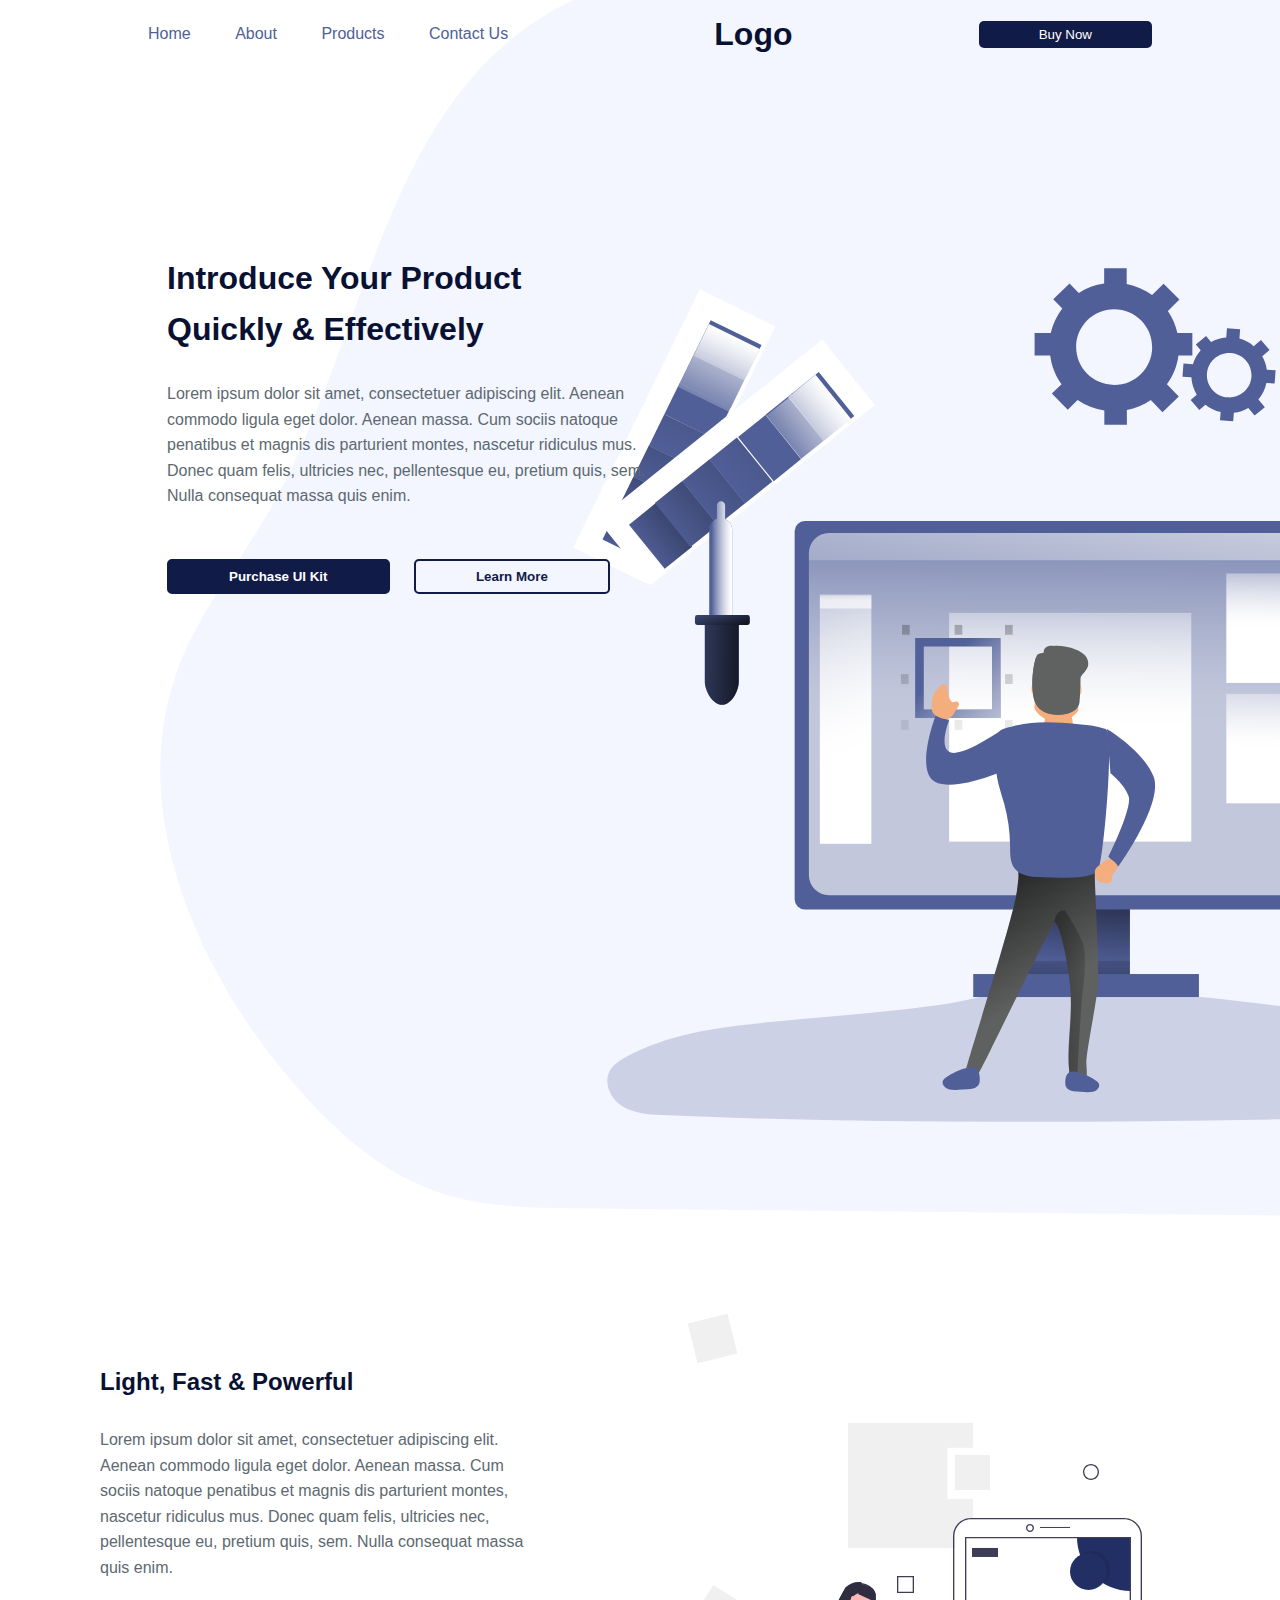
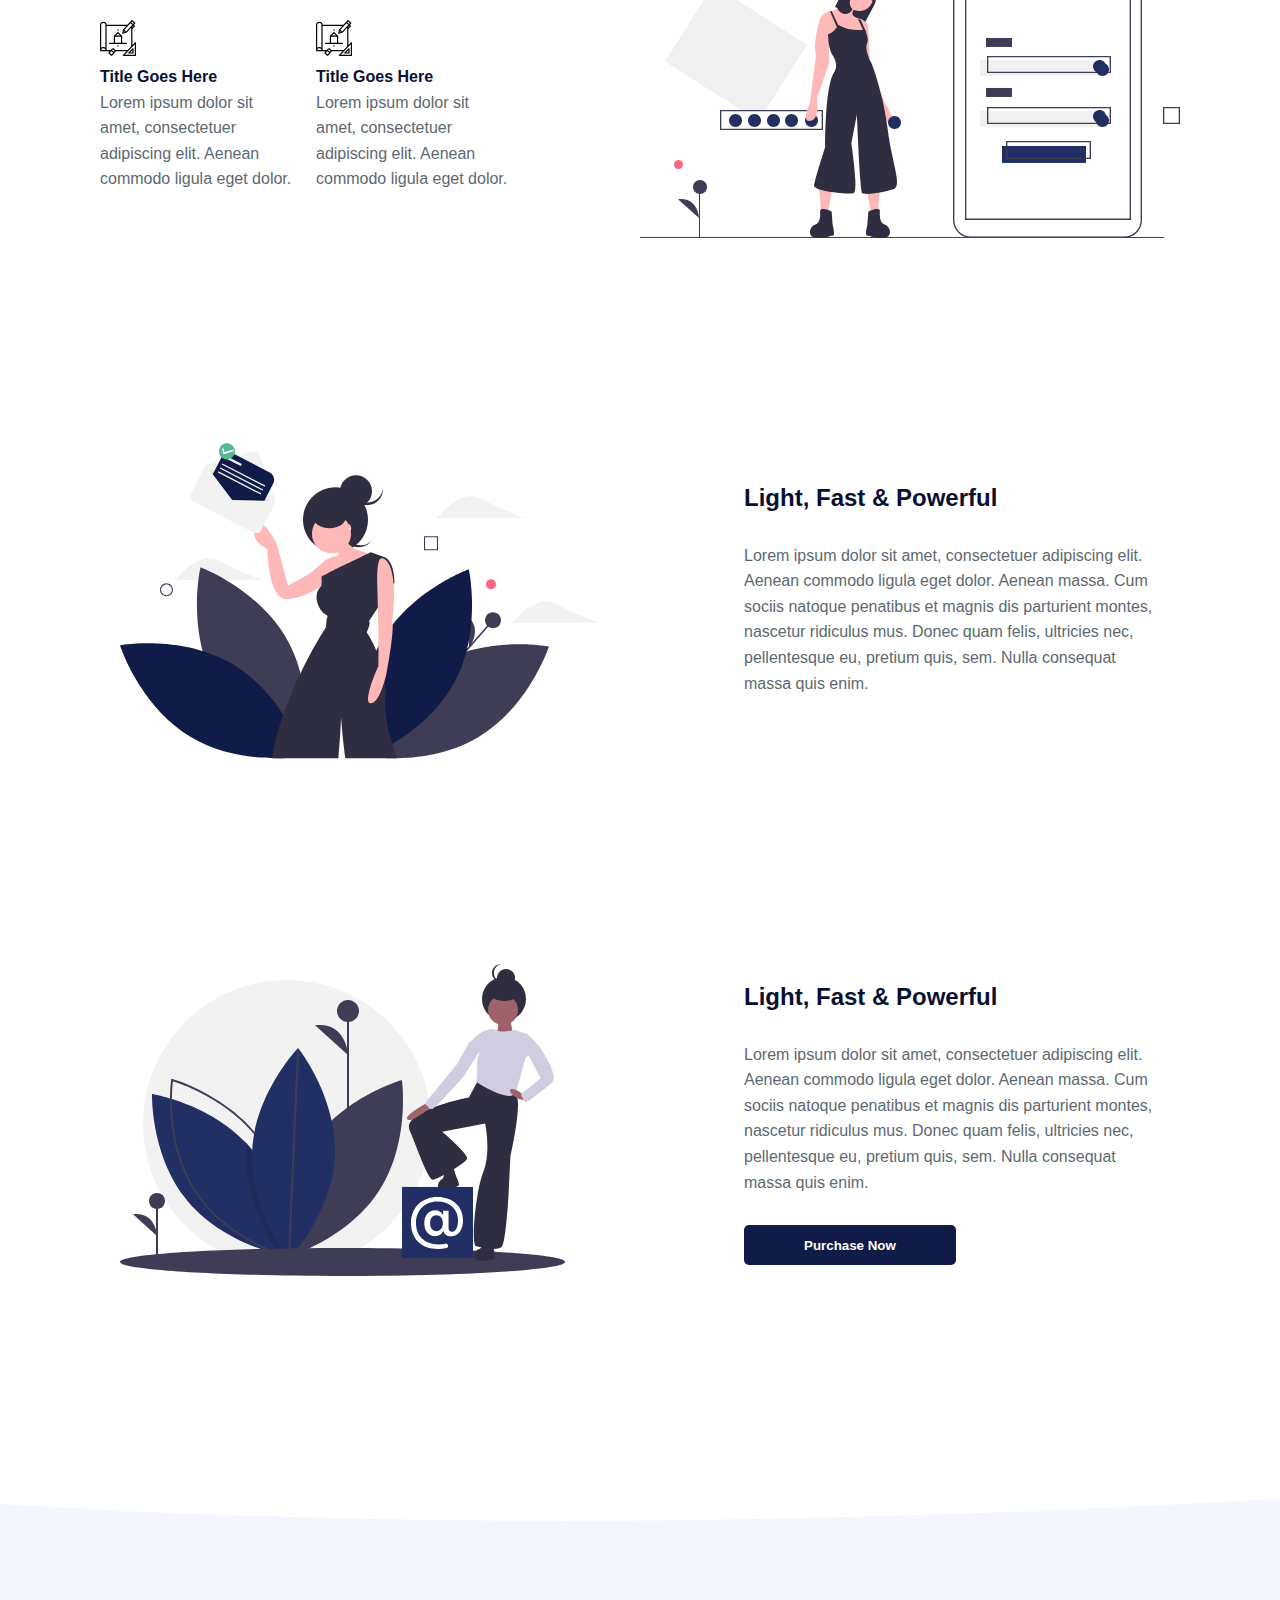
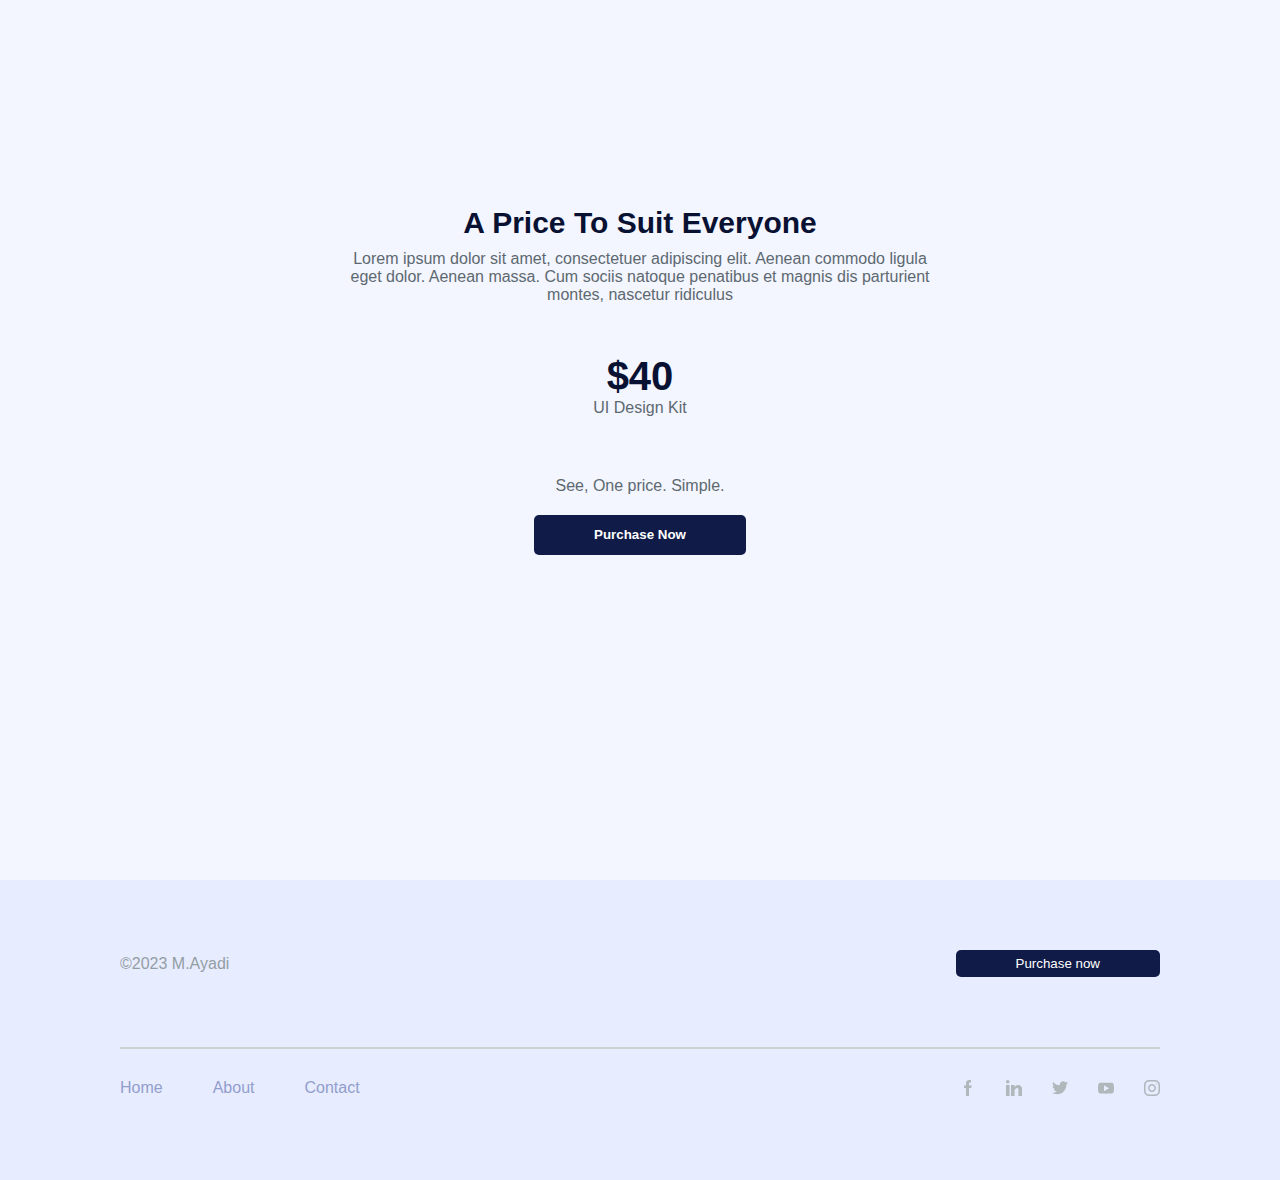
<file: index.html>
<!DOCTYPE html>
<html lang="en">
<head>
    <meta charset="UTF-8">
    <meta name="viewport" content="width=device-width, initial-scale=1.0">
    <title>EcoTech</title>
    <link rel="stylesheet" href="css/style.css">
</head>
<body>
    <header class="header">
        <nav class="nav">
            <ul>
                <li><a href="index.html" class="link">Home</a></li>
                <li><a href="about.html" class="link">About</a></li>
                <li><a href="products.html" class="link">Products</a></li>
                <li><a href="contact.html" class="link">Contact Us</a></li>
            </ul>
            <h1>Logo</h1>
            <button type="button">Buy Now</button>
        </nav>
    </header>
    <section >
        <div class="home-text">
            <h1>Introduce Your Product <br> Quickly & Effectively</h1>
            <br>
            <p>
                Lorem ipsum dolor sit amet, consectetuer adipiscing elit. Aenean commodo
                ligula eget dolor. Aenean massa. Cum sociis natoque penatibus et magnis
                dis parturient montes, nascetur ridiculus 
                mus. Donec quam felis, ultricies nec, pellentesque eu, pretium quis, sem.
                Nulla consequat massa quis enim.
            </p>
            <div class="home-btns">
                <button type="button" class="home-btn1">Purchase UI Kit</button>
                <button type="button" class="home-btn2">Learn More</button>
            </div>
        </div>
    </section>
    <div class="center">
        <div class="right center-text">
            <h2>Light, Fast & Powerful</h2>
            <br>
            <p>
                Lorem ipsum dolor sit amet, consectetuer adipiscing elit. Aenean commodo
                ligula eget dolor. Aenean massa. Cum sociis natoque penatibus et magnis
                dis parturient montes, nascetur ridiculus 
                mus. Donec quam felis, ultricies nec, pellentesque eu, pretium quis, sem.
                Nulla consequat massa quis enim.
            </p>
            <div class="sub-text">
                <div>
                <img src="assets/Combined Shape.svg" alt="icon">
                <h4>Title Goes Here</h4>
                <p>Lorem ipsum dolor sit amet, consectetuer adipiscing elit. Aenean commodo ligula eget dolor. </p>
                </div>
                <div>
                <img src="assets/Combined Shape.svg" alt="icon">
                <h4>Title Goes Here</h4>
                <p>Lorem ipsum dolor sit amet, consectetuer adipiscing elit. Aenean commodo ligula eget dolor. </p>
                </div>
            </div>
        </div>
        <div class="left">
            <img src="assets/undraw_mobile_login_ikmv.svg" alt="img">
        </div>
    </div>
    <div class="sub-section">
        <div class="img">
            <img src="assets/undraw_happy_news_hxmt.svg" alt="img">
        </div>
        <div class="paragraph right center-text">
            <h2>Light, Fast & Powerful</h2>
            <br>
            <p>
                Lorem ipsum dolor sit amet, consectetuer adipiscing elit. Aenean commodo
                ligula eget dolor. Aenean massa. Cum sociis natoque penatibus et magnis
                dis parturient montes, nascetur ridiculus 
                mus. Donec quam felis, ultricies nec, pellentesque eu, pretium quis, sem.
                Nulla consequat massa quis enim.
            </p>
        </div>
    </div>
    <div class="sub-section">
        <div class="img">
            <img src="assets/undraw_mention_6k5d.svg" alt="img">
        </div>
        <div class="paragraph right center-text">
            <h2>Light, Fast & Powerful</h2>
            <br>
            <p>
                Lorem ipsum dolor sit amet, consectetuer adipiscing elit. Aenean commodo
                ligula eget dolor. Aenean massa. Cum sociis natoque penatibus et magnis
                dis parturient montes, nascetur ridiculus 
                mus. Donec quam felis, ultricies nec, pellentesque eu, pretium quis, sem.
                Nulla consequat massa quis enim.
            </p>
            <button class="pr-btn">Purchase Now</button>
        </div>
    </div>
    <div class="pricing">
        <div class="content">
            <h4>A Price To Suit Everyone</h4>
            <p>
                Lorem ipsum dolor sit amet, consectetuer adipiscing elit. Aenean commodo ligula
                eget dolor. Aenean massa. Cum sociis natoque penatibus et magnis dis parturient
                montes, nascetur ridiculus
            </p>
            <div class="price">
                <strong>$40</strong>
                <p>UI Design Kit</p>
            </div>
            <p>See, One price. Simple.</p>
            <button class="pr-btn">Purchase Now</button>
        </div>
    </div>
    <footer class="footer">
        <div class="footer-container">
            <p>&copy;2023 M.Ayadi</p>
            <button class="ftr-btn">Purchase now</button>
        </div>
        <div class="hrl"></div>
        <div class="ftr-sub">
            <ul>
                <li><a href="#">Home</a></li>
                <li><a href="about.html">About</a></li>
                <li><a href="#">Contact</a></li>
            </ul>
            <div class="ftr-icons">
                <img src="assets/fb-icon.svg" alt="fb-icon">
                <img src="assets/linkden.svg" alt="linkden">
                <img src="assets/twitter.svg" alt="twitter">
                <img src="assets/ytb.svg" alt="yt">
                <img src="assets/Instagram.svg" alt="insta">
            </div>
        </div>
    </footer>

</body>
</html>
</file>
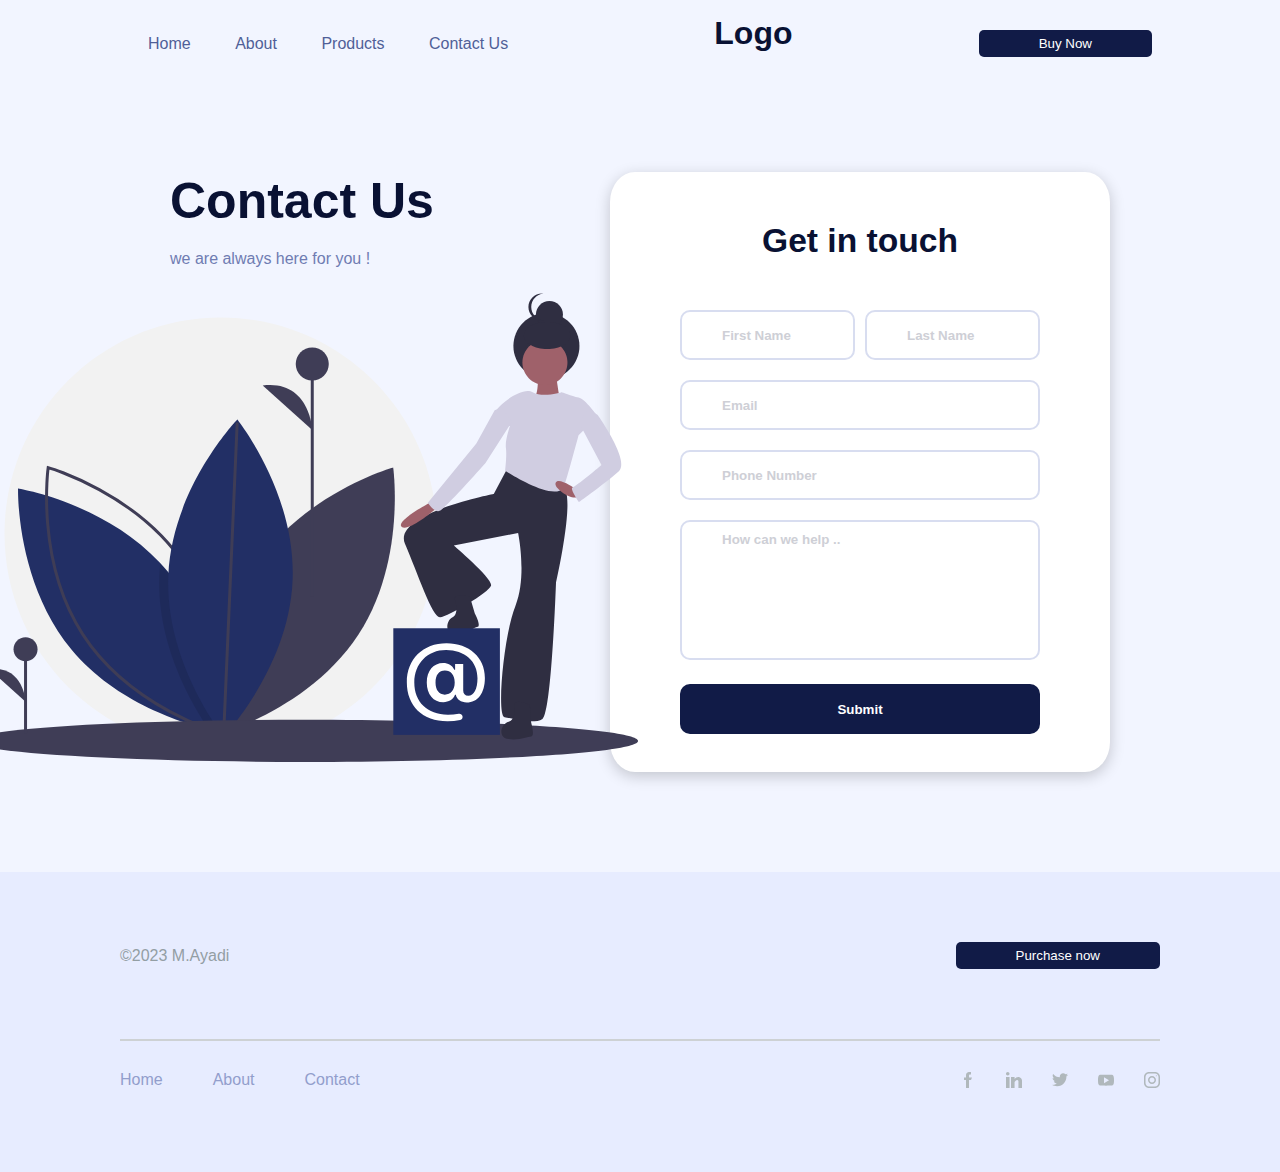
<file: contact.html>
<!DOCTYPE html>
<html lang="en">
<head>
    <meta charset="UTF-8">
    <meta name="viewport" content="width=device-width, initial-scale=1.0">
    <title>Contact Us</title>
    <link rel="stylesheet" href="css/contact.css">
    <link rel="stylesheet" href="css/about.css">
</head>
<body>
    <header class="header">
        <nav class="nav">
            <ul>
                <li><a href="index.html" class="link">Home</a></li>
                <li><a href="about.html" class="link">About</a></li>
                <li><a href="products.html" class="link">Products</a></li>
                <li><a href="contact.html" class="link">Contact Us</a></li>
            </ul>
            <h1>Logo</h1>
            <button type="button">Buy Now</button>
        </nav>
    </header>
    <div class="contact-main">
        <div class="left">
            <div class="left-paragraph">
                <h1>Contact Us</h1>
                <p>
                    we are always here for you !
                </p>
            </div>
            <div class="left-image">
                <img src="assets/undraw_mention_6k5d.svg" alt="main-image">
            </div>
        </div>
        <div class="formule">
            <form>
                <h2>Get in touch</h2>
                <div class="name">
                    <input class="fname" type="text" placeholder="First Name">
                    <input class="fname" type="text" placeholder="Last Name">
                </div>
                <div>
                    <input type="email" placeholder="Email">
                </div>
                <div>
                    <input type="text" placeholder="Phone Number">
                </div>
                <div>
                    <textarea type="text" placeholder="How can we help .."></textarea>
                </div>
                <div>
                    <button type="submit">Submit</button>
                </div>
            </form>
        </div>
    </div>
    <footer class="footer">
        <div class="footer-container">
            <p>&copy;2023 M.Ayadi</p>
            <button class="ftr-btn">Purchase now</button>
        </div>
        <div class="hrl"></div>
        <div class="ftr-sub">
            <ul>
                <li><a href="#">Home</a></li>
                <li><a href="about.html">About</a></li>
                <li><a href="#">Contact</a></li>
            </ul>
            <div class="ftr-icons">
                <img src="assets/fb-icon.svg" alt="fb-icon">
                <img src="assets/linkden.svg" alt="linkden">
                <img src="assets/twitter.svg" alt="twitter">
                <img src="assets/ytb.svg" alt="yt">
                <img src="assets/Instagram.svg" alt="insta">
            </div>
        </div>
    </footer>
</body>
</html>
</file>
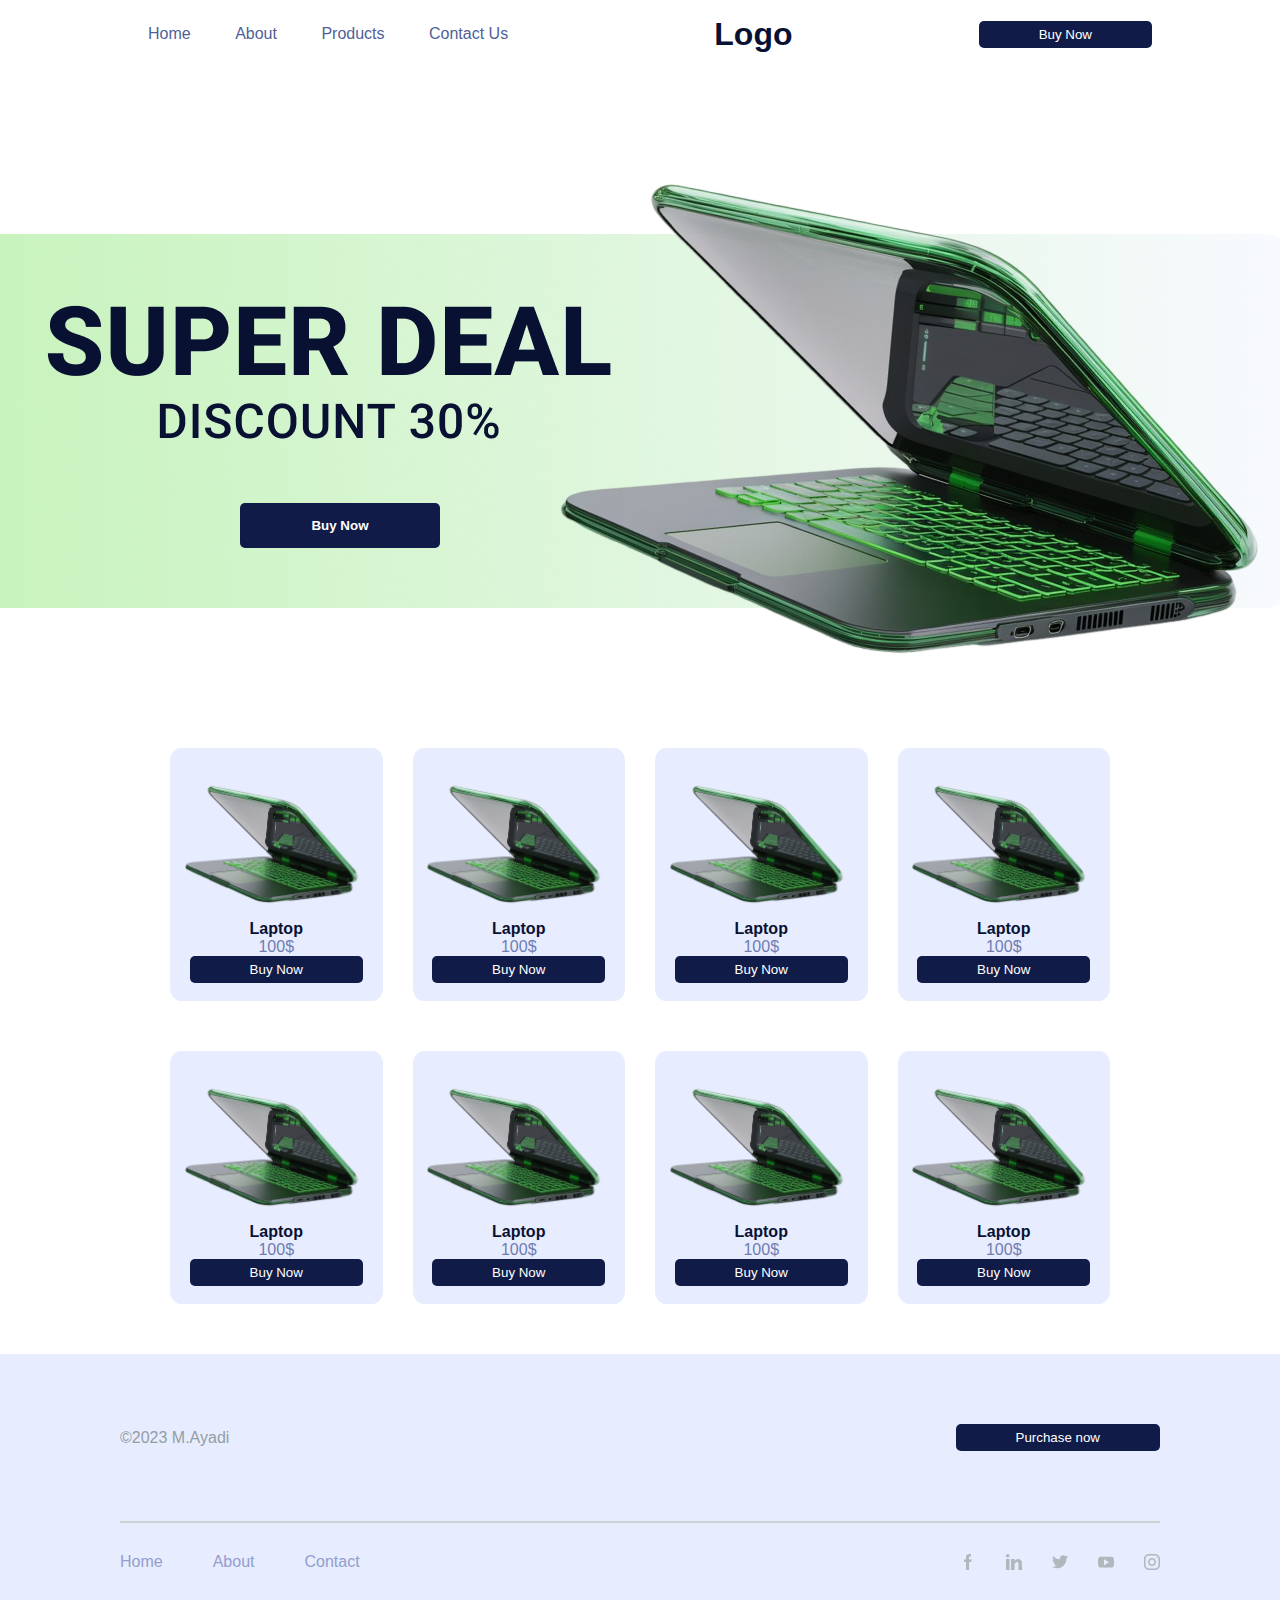
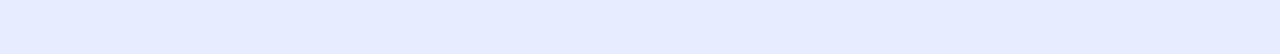
<file: products.html>
<!DOCTYPE html>
<html lang="en">
<head>
    <meta charset="UTF-8">
    <meta name="viewport" content="width=device-width, initial-scale=1.0">
    <title>Products</title>
    <link rel="stylesheet" href="css/about.css">
    <link rel="stylesheet" href="css/products.css">
</head>
<body>
    <header class="header">
        <nav class="nav">
            <ul>
                <li><a href="index.html" class="link">Home</a></li>
                <li><a href="about.html" class="link">About</a></li>
                <li><a href="products.html" class="link">Products</a></li>
                <li><a href="contact.html" class="link">Contact Us</a></li>
            </ul>
            <h1>Logo</h1>
            <button type="button">Buy Now</button>
        </nav>
    </header>
    <main>
        <img src="assets/home.png" alt="home">
        <button type="button">Buy Now</button>
    </main>
    <div class="products prdct">
        <div class="child">
            <div class="img">
                <img src="assets/product.png" alt="product">
            </div>
            <div class="product-info">
                <h4>Laptop</h4>
                <p>100$</p>
            </div>
            <div>
                <button>Buy Now</button>
            </div>
        </div>
        <div class="child">
            <div class="img">
                <img src="assets/product.png" alt="product">
            </div>
            <div class="product-info">
                <h4>Laptop</h4>
                <p>100$</p>
            </div>
            <div>
                <button>Buy Now</button>
            </div>
        </div>
        <div class="child">
            <div class="img">
                <img src="assets/product.png" alt="product">
            </div>
            <div class="product-info">
                <h4>Laptop</h4>
                <p>100$</p>
            </div>
            <div>
                <button>Buy Now</button>
            </div>
        </div>
        <div class="child">
            <div class="img">
                <img src="assets/product.png" alt="product">
            </div>
            <div class="product-info">
                <h4>Laptop</h4>
                <p>100$</p>
            </div>
            <div>
                <button>Buy Now</button>
            </div>
        </div>
    </div>
    <div class="products">
        <div class="child">
            <div class="img">
                <img src="assets/product.png" alt="product">
            </div>
            <div class="product-info">
                <h4>Laptop</h4>
                <p>100$</p>
            </div>
            <div>
                <button>Buy Now</button>
            </div>
        </div>
        <div class="child">
            <div class="img">
                <img src="assets/product.png" alt="product">
            </div>
            <div class="product-info">
                <h4>Laptop</h4>
                <p>100$</p>
            </div>
            <div>
                <button>Buy Now</button>
            </div>
        </div>
        <div class="child">
            <div class="img">
                <img src="assets/product.png" alt="product">
            </div>
            <div class="product-info">
                <h4>Laptop</h4>
                <p>100$</p>
            </div>
            <div>
                <button>Buy Now</button>
            </div>
        </div>
        <div class="child">
            <div class="img">
                <img src="assets/product.png" alt="product">
            </div>
            <div class="product-info">
                <h4>Laptop</h4>
                <p>100$</p>
            </div>
            <div>
                <button>Buy Now</button>
            </div>
        </div>
    </div>
    <footer class="footer">
        <div class="footer-container">
            <p>&copy;2023 M.Ayadi</p>
            <button class="ftr-btn">Purchase now</button>
        </div>
        <div class="hrl"></div>
        <div class="ftr-sub">
            <ul>
                <li><a href="#">Home</a></li>
                <li><a href="about.html">About</a></li>
                <li><a href="#">Contact</a></li>
            </ul>
            <div class="ftr-icons">
                <img src="assets/fb-icon.svg" alt="fb-icon">
                <img src="assets/linkden.svg" alt="linkden">
                <img src="assets/twitter.svg" alt="twitter">
                <img src="assets/ytb.svg" alt="yt">
                <img src="assets/Instagram.svg" alt="insta">
            </div>
        </div>
    </footer>
</body>
</html>
</file>
<file: css/style.css>
*{
    padding: 0px;
    margin: 0px;
    box-sizing: border-box;
    font-family: 'Roboto', sans-serif;
}
body {
    background-image: url(../assets/designer_1.svg);
    background-repeat: no-repeat;
    background-position-x: right;
    background-size: 1120px;
}


.header {
    width: 100%;
    background-color: transparent;
}

nav{
    display: flex;
    justify-content: space-between;
    align-items: center;
    padding-top: 15px;
    padding-left: 10%;
    padding-right: 10%;
    background-color: transparent;
}

nav ul li {
    display: inline-block;
    list-style-type: none;
    padding: 10px 20px;
}
nav ul li a{
    color: #505F98;
    text-decoration: none;
}
nav ul li a:hover{
    color: #161e3e;
    text-decoration: underline;
}

button {
    border: none;
    background-color:#111B47 ;
    color: white;
    border-radius: 5px;
    padding: 6px 60px;
}
button:hover {
    transform: scale(1.05);
    cursor: pointer;
}

section {
    margin-left: 67px;
}

section .home-text {
    max-width: 40%;
    width: auto;
    height: 800px;
    margin: 100px;
    margin-top: 200px;
    line-height: 1.6;
}
.center-text {
    max-width: 40%;
    line-height: 1.6;
}
.home-btns{
    margin-top: 50px;
    height: 45px;
}

.home-btns button{
    height: 35px;
    width: 200;
    margin-right: 20px;
    font-weight: bold;
}
.home-btn2 {
    border: 2px solid #111B47;
    background-color: transparent ;
    color: #111B47;
    border-radius: 5px;
    padding: 6px 60px;
}
.home-btn1 {
    border: 2px solid #111B47;
}

.center {
    margin-top: 260px;
    padding: 0px 100px;
    display: flex;
    justify-content: space-between;
    align-items: center;
}


.sub-text {
    display: flex;
    margin-top: 40px;
    justify-content: space-between;
}

.sub-text div {
    margin-right: 20px;
}

p {
    color: #5D6970;
}

h1, h2, h3, h4{
    color: #091133;
}

.sub-section {
    display: flex;
    justify-content: space-between;
    align-items: center;
    margin: 200px 120px;
}

.sub-section .img {
    width: 50%;
}
.sub-section .paragraph {
    width: 50%;
}

.sub-section p {
    margin-bottom: 30px;
}

.pr-btn {
    height: 40px;
    font-weight: bold;
}

.pricing {
    position: relative;
    background-image: url(../assets/Slice-2.svg);
    background-size: cover;
    background-position: center;
    width: 100%;
    height: 1000px;
    display: flex;
    justify-content: center;
    align-items: center;
    text-align: center;
}

.pricing .content {
    position: absolute;
    display: flex;
    flex-direction: column;
    align-items: center;
    text-align: center;
    color: #091133;
}

.pricing strong {
    font-size: 40px;
    font-weight: 600;
    margin-bottom: 10px;
}

.pricing h4 {
    font-size: 30px;
    font-weight: 600;
    margin-bottom: 10px;
}

.pricing p {
    max-width: 600px;
    margin-bottom: 20px;
    color: #5D6970;
}

.price {
    margin-top: 30px;
    margin-bottom: 40px;
}

.footer {
    height: 300px;
    width: 100%;
    background-color: #E7ECFF;
    align-items: center;
}

.footer-container {
    display: flex;
    justify-content: space-between;
    align-items: center;
    align-content: center;
    width: 100%;
    padding: 70px 120px;
}

.ftr-sub {
    display: flex;
    justify-content: space-between;
    align-items: center;
    padding: 70px 120px 20px 120px;
    margin-top: -40px;
}

footer ul {
    display: flex;
    justify-content: space-between;
    align-items: center;
    list-style: none;
}

footer ul li a{
    text-decoration: none;
    margin-right: 50px;
    color: #929ECC;
}

.footer-container p {
    color: #939EA4;
    font-weight: normal;
}

.hrl {
    border-top: solid 2px #CDD1D4;
    margin: 0px 120px;
}

.ftr-icons {
    display: flex;
    gap: 30px;
}
</file>
<file: css/contact.css>
body {
    background-color: #F2F5FF;
}

.contact-main {
    display: flex;
    justify-content: space-between;
    margin: 100px 170px;
    position: relative;
}

.left {
    width: 50%;
}

form {
    justify-content: center;
    background-color: white;
    padding: 50px 70px;
    height: 600px;
    width: 500px;
    border-radius: 5%;
    text-align: center;
    box-shadow: 0px 4px 15px rgba(0, 0, 0, 0.2);
}

h2 {
    font-size: 210%;
}

.name {
    display: flex;
    margin-top: 50px;
    width: 100%;
    column-gap: 10px;
}

input, textarea{
    height: 50px;
    background-color: transparent;
    border: 2px solid #D8DDF0;
    border-radius: 10px;
    margin-bottom: 20px;
    width: 100%;
    padding: 0px 40px;
}

textarea {
    height: 140px;
    padding: 10px 40px 0px;
    resize: none;
}

input::placeholder, input::placeholder, textarea::placeholder {
    font-weight: bold;
    color: #CECFD6;
}

form button {
    height: 50px;
    width: 100%;
    border-radius: 10px;
    font-weight: bold;
}

form button:hover {
    transform: scale(1.01);
}

h1 {
    margin-bottom: 20px;
}

.left-image {
    position: absolute;
    left: -200px;
    top: 120px;
}

.left-image img {
    height: 470px;
}

.left h1 {
    font-size: 50px;
}

/* footer */
.footer {
    height: 300px;
    width: 100%;
    background-color: #E7ECFF;
    align-items: center;
}

.footer-container {
    display: flex;
    justify-content: space-between;
    align-items: center;
    align-content: center;
    width: 100%;
    padding: 70px 120px;
}

.ftr-sub {
    display: flex;
    justify-content: space-between;
    align-items: center;
    padding: 70px 120px 20px 120px;
    margin-top: -40px;
}

footer ul {
    display: flex;
    justify-content: space-between;
    align-items: center;
    list-style: none;
}

footer ul li a{
    text-decoration: none;
    margin-right: 50px;
    color: #929ECC;
}

.footer-container p {
    color: #939EA4;
    font-weight: normal;
}

.hrl {
    border-top: solid 2px #CDD1D4;
    margin: 0px 120px;
}

.ftr-icons {
    display: flex;
    gap: 30px;
}
</file>
<file: css/about.css>
*{
    padding: 0px;
    margin: 0px;
    box-sizing: border-box;
    font-family: 'Roboto', sans-serif;
}

.header {
    width: 100%;
    background-color: transparent;
}

nav{
    display: flex;
    justify-content: space-between;
    align-items: center;
    padding-top: 15px;
    padding-left: 10%;
    padding-right: 10%;
    margin-bottom: 15px;
    background-color: transparent;
}

li {
    list-style: none;
}

a {
    text-decoration: none;
}

nav ul li {
    display: inline-block;
    list-style-type: none;
    padding: 10px 20px;
}
nav ul li a{
    color: #505F98;
    text-decoration: none;
}
nav ul li a:hover{
    color: #161e3e;
    text-decoration: underline;
}

button {
    border: none;
    background-color:#111B47 ;
    color: white;
    border-radius: 5px;
    padding: 6px 60px;
}
button:hover {
    transform: scale(1.05);
    cursor: pointer;
}

.homepage {
    display: flex;
    justify-content: space-between;
    margin-top: 150px;
    padding: 0px 170px;
    line-height: 1.6;
}

h1, h2, h3, h4, h5, h6{
    line-height: normal;
    color: #091133;
}

.homepage h1 {
    margin-bottom: 16px;
}

.home-txt h3{
    margin-bottom: 10px;
}

.home-main p {
    margin-bottom: 50px;
}

.home-sub p{
    margin-bottom: 60px;
}

.lines {
    display: flex;
}

.pr {
    display: flex;
    justify-content: space-between;
}

p {
    color: #6F7CB2;
}

.icon {
    margin-right: 20px;
}

.home-pic {
    margin-left: 100px;
}

/* hna section */

.sub-section {
    display: flex;
    justify-content: space-between;
    align-items: center;
    padding: 150px 170px;
    margin: 50px 0px 0px;
    background-color: #F7F7F7;
    width: 100%;
}

.sub-section .img {
    width: 50%;
}
.sub-section .paragraph {
    width: 50%;
}

.center-text {
    margin-right: 200px;
}

.sec-2 {
    display: flex;
    justify-items: space-between;
    align-items: center;
}

.sec-2 .home-txt {
    margin-left: 150px;
    margin-right: 170px;
}
.sec-2 .home-txt h1{
    margin-bottom: 20px;
}

.sec-3 {
    margin-top: -55px;
}

.sec-3 img{
    margin-right: 700px;

}

.sec-3 p{
    margin-bottom: 50px;
}
/* hna footer */

.footer {
    height: 300px;
    width: 100%;
    background-color: #E7ECFF;
    align-items: center;
}

.footer-container {
    display: flex;
    justify-content: space-between;
    align-items: center;
    align-content: center;
    width: 100%;
    padding: 70px 120px;
}

.ftr-sub {
    display: flex;
    justify-content: space-between;
    align-items: center;
    padding: 70px 120px 20px 120px;
    margin-top: -40px;
}

footer ul {
    display: flex;
    justify-content: space-between;
    align-items: center;
    list-style: none;
}

footer ul li a{
    text-decoration: none;
    margin-right: 50px;
    color: #929ECC;
}

.footer-container p {
    color: #939EA4;
    font-weight: normal;
}

.hrl {
    border-top: solid 2px #CDD1D4;
    margin: 0px 120px;
}

.ftr-icons {
    display: flex;
    gap: 30px;
}
</file>
<file: css/products.css>
main{
    display: flex;
    justify-content: center;
    margin: 50px 170px 0px;
}
main img {
    position: absolute;
}

main button {
    margin-top: 400px;
    margin-right: 600px;
    z-index: 1;
    height: 45px;
    width: 200px;
    font-weight: bold;
}

.products {
    margin: 200px 170px 0px;
    display: grid;
    grid-template-columns: repeat(4, 1fr);
    gap: 30px;
    text-align: center;
}

.products img {
    object-fit: contain;
    height: 150px;
}

.child {
    display: flex;
    flex-direction: column;
    justify-content: center;
    align-items: center;
    background-color: #E7ECFF;
    width: 100 px;
    height: 253px;
    overflow: hidden;
    border-radius: 5%;
    justify-content: center;
    transition: transform 0.3s ease, box-shadow 0.3s ease;
}

.child:hover {
    transform: scale(1.05);
    box-shadow: 0px 4px 15px rgba(0, 0, 0, 0.2);
}

.prdct {
    margin-bottom: -150px;
}

.footer {
    margin-top: 50px;
    height: 300px;
    width: 100%;
    background-color: #E7ECFF;
    align-items: center;
}

.footer-container {
    display: flex;
    justify-content: space-between;
    align-items: center;
    align-content: center;
    width: 100%;
    padding: 70px 120px;
}

.ftr-sub {
    display: flex;
    justify-content: space-between;
    align-items: center;
    padding: 70px 120px 20px 120px;
    margin-top: -40px;
}

footer ul {
    display: flex;
    justify-content: space-between;
    align-items: center;
    list-style: none;
}

footer ul li a{
    text-decoration: none;
    margin-right: 50px;
    color: #929ECC;
}

.footer-container p {
    color: #939EA4;
    font-weight: normal;
}

.hrl {
    border-top: solid 2px #CDD1D4;
    margin: 0px 120px;
}

.ftr-icons {
    display: flex;
    gap: 30px;
}
</file>
